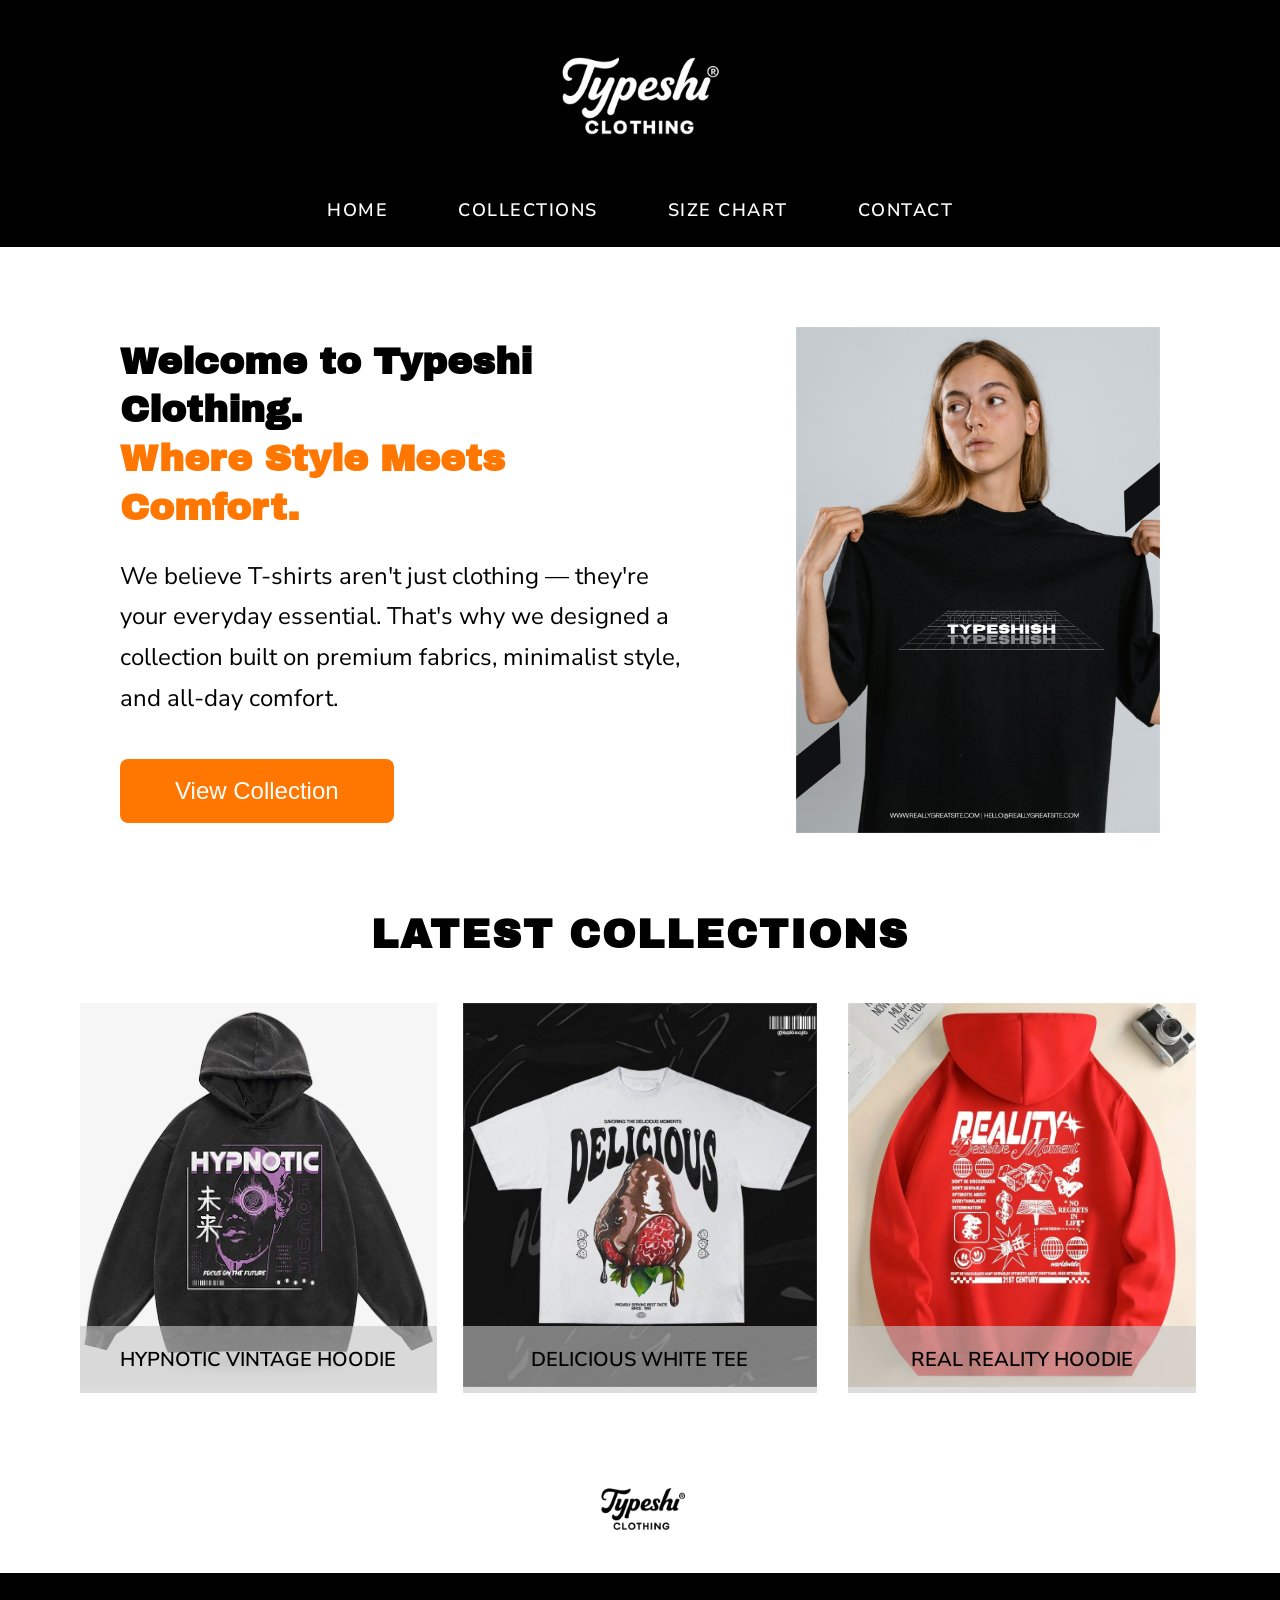
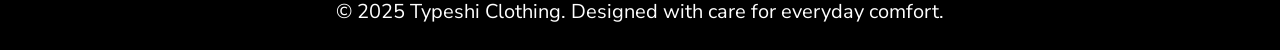
<file: index.html>
<!DOCTYPE html>
<html lang="en">
<head>
    <meta charset="UTF-8">
    <meta name="viewport" content="width=device-width, initial-scale=1.0">
    <title>Typeshi Clothing - Home</title>
    <link rel="stylesheet" href="style.css">
</head>
<body>
    <header>
        <div class="logo">
            <a href="index.html">
                <img src="Images/white_logo.png" alt="Typeshi Clothing" class="logo-image">
            </a>
        </div>
        <nav>
            <a href="index.html">HOME</a>
            <a href="collection.html">COLLECTIONS</a>
            <a href="sizechart.html">SIZE CHART</a>
            <a href="contact.html">CONTACT</a>
        </nav>
    </header>

    <section class="hero-section">
        <div class="hero-content">
            <div class="hero-image-mobile">
                <img src="Images/h-clothing1.png" alt="Model wearing Typeshi clothing">
            </div>
            <h2>Welcome to Typeshi Clothing.</h2>
            <h2><span>Where Style Meets Comfort.</span></h2>
            <p>We believe T-shirts aren't just clothing — they're your everyday essential. That's why we designed a collection built on premium fabrics, minimalist style, and all-day comfort.</p>
            <a href="collection.html"><button class="cta-button">View Collection</button></a>
        </div>
        <div class="hero-image-desktop">
            <img src="Images/h-clothing1.png" alt="Model wearing Typeshi clothing">
        </div>
    </section>

    <section id="latest-desktop">
        <h2 class="title-latest">LATEST COLLECTIONS</h2>
        <div class="grid">
            <div class="frame">
                <a href="collection.html#hoodie1">
                    <img src="Images/new_collection.png" alt="Hypnotic Vintage Hoodie">
                </a>
                <div class="pic-text">HYPNOTIC VINTAGE HOODIE</div>
            </div>
            <div class="frame">
                <a href="collection.html#hoodie2">
                    <img src="Images/new_collection2.png" alt="Delicious White Tee">
                </a>
                <div class="pic-text">DELICIOUS WHITE TEE</div>
            </div>
            <div class="frame">
                <a href="collection.html#hoodie3">
                    <img src="Images/new_collection1.png" alt="Real Reality Hoodie">
                </a>
                <div class="pic-text">REAL REALITY HOODIE</div>
            </div>
        </div>
    </section>

    <footer>
        <div class="footer-logo">
            <img src="Images/logo.png" alt="Typeshi Clothing">
        </div>
        <p>© 2025 Typeshi Clothing. Designed with care for everyday comfort.</p>
    </footer>
</body>
</html>
</file>
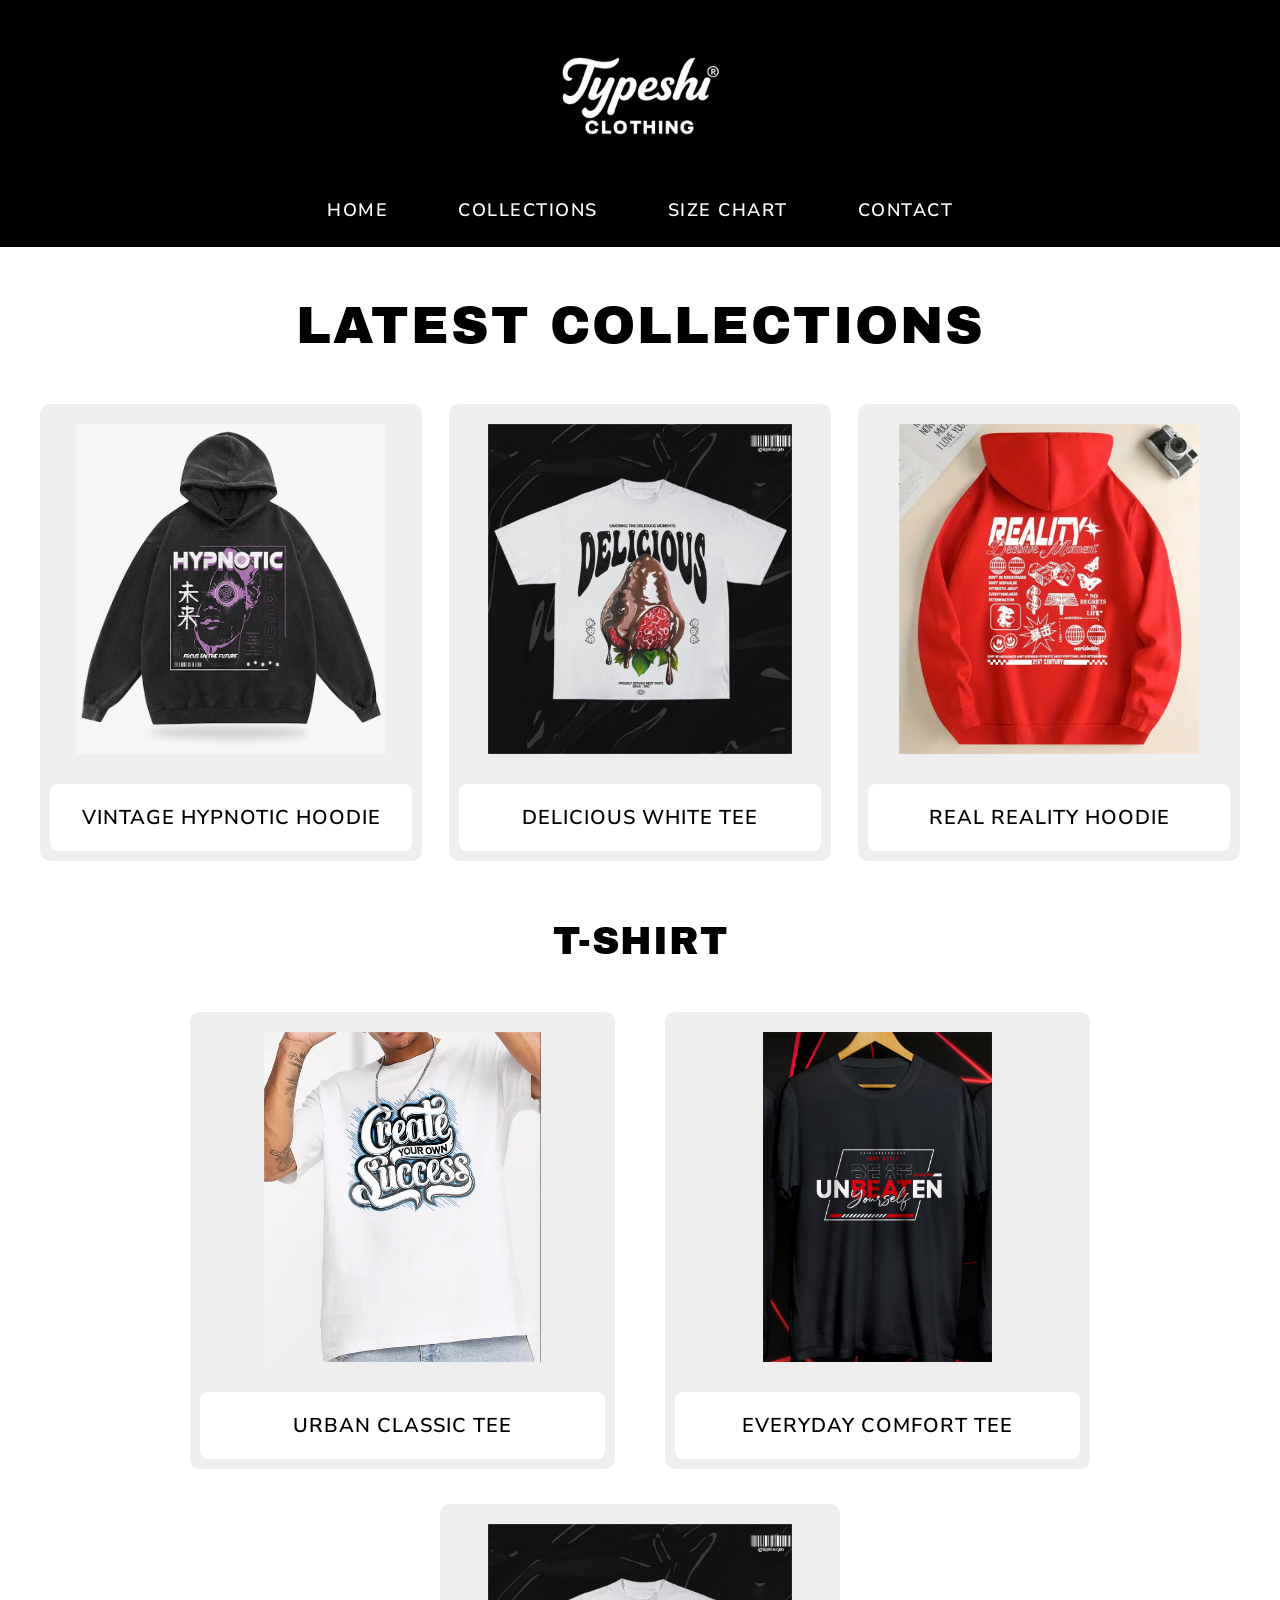
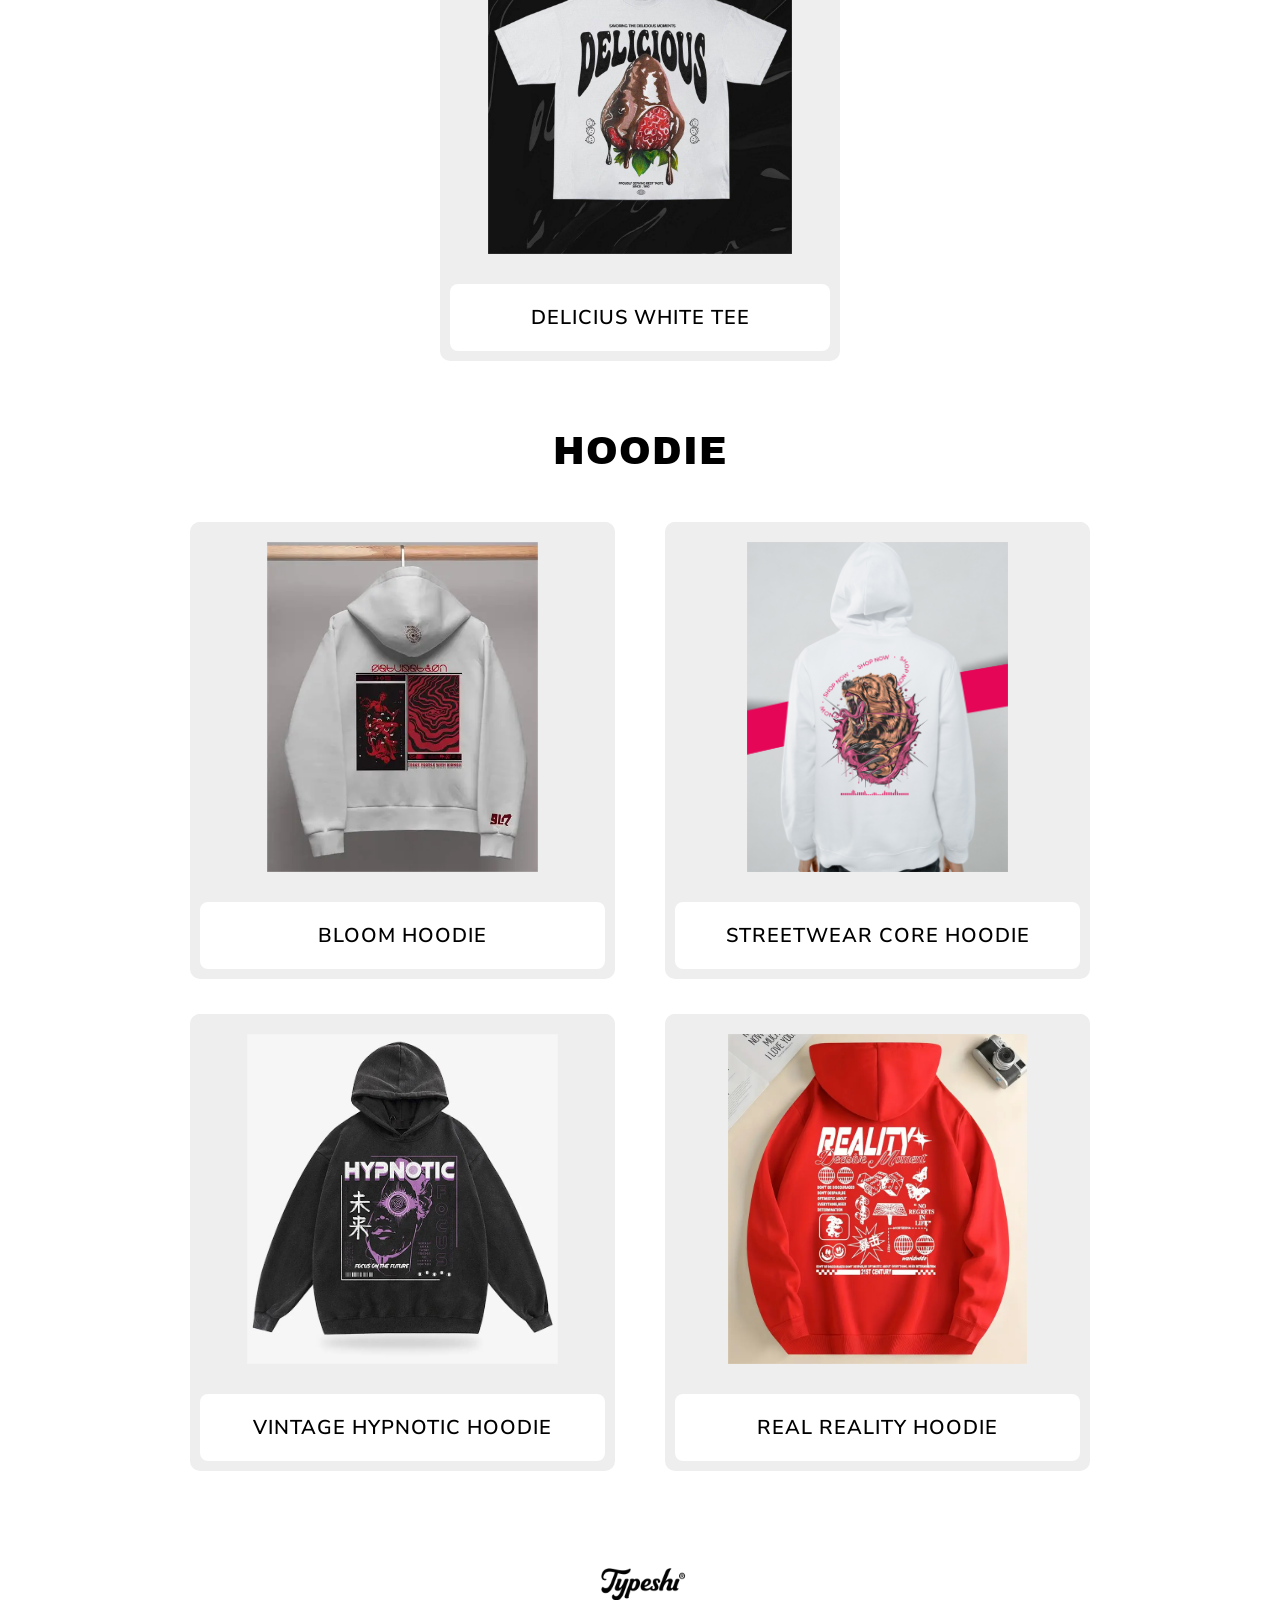
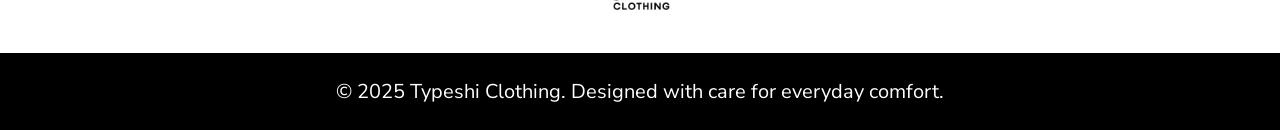
<file: collection.html>
<!DOCTYPE html>
<html lang="en">
<head>
    <meta charset="UTF-8">
    <meta name="viewport" content="width=device-width, initial-scale=1.0">
    <title>Collections - Typeshi Clothing</title>
    <link rel="stylesheet" href="style.css">
</head>
<body>
    <header>
        <div class="logo">
            <a href="index.html">
                <img src="Images/white_logo.png" alt="Typeshi Clothing" class="logo-image">
            </a>
        </div>
        <nav>
            <a href="index.html">HOME</a>
            <a href="collection.html">COLLECTIONS</a>
            <a href="sizechart.html">SIZE CHART</a>
            <a href="contact.html">CONTACT</a>
        </nav>
    </header>

    <section class="collections-section">
        <div id="about-mobile">
            <h1>OUR COLLECTION</h1>
            <p>Discover our curated selection of T-shirts made to match any mood, style, or occasion. From timeless classics to versatile everyday wear, each piece is designed to last.</p>
        </div>

        <div id="latest-collect-desktop">
            <h1 class="section-title">LATEST COLLECTIONS</h1>
            <div class="products-grid">
                <div class="product-card">
                    <div class="product-image-container">
                        <img src="Images/new_collection.png" alt="Vintage Hypnotic Hoodie">
                    </div>
                    <div class="product-name">VINTAGE HYPNOTIC HOODIE</div>
                </div>
                <div class="product-card">
                    <div class="product-image-container">
                        <img src="Images/new_collection2.png" alt="Delicious White Tee">
                    </div>
                    <div class="product-name">DELICIOUS WHITE TEE</div>
                </div>
                <div class="product-card">
                    <div class="product-image-container">
                        <img src="Images/new_collection1.png" alt="Real Reality Hoodie">
                    </div>
                    <div class="product-name">REAL REALITY HOODIE</div>
                </div>
            </div>
        </div>

        <div class="category-section">
            <h2 class="category-title">T-SHIRT</h2>
            <div class="category-grid-2">
                <div class="product-card">
                    <div class="product-image-container">
                        <img src="Images/everyday_comfort.png" alt="Urban Classic Tee">
                    </div>
                    <div class="product-name">URBAN CLASSIC TEE</div>
                </div>
                <div class="product-card">
                    <div class="product-image-container">
                        <img src="Images/urbanclass.png" alt="Everyday Comfort Tee">
                    </div>
                    <div class="product-name">EVERYDAY COMFORT TEE</div>
                </div>
            </div>
            <div class="category-grid-1">
                <div class="product-card">
                    <div class="product-image-container" id="hoodie2">
                        <img src="Images/new_collection2.png" alt="Delicious White Tee" >
                    </div>
                    <div class="product-name">DELICIUS WHITE TEE</div>
                </div>
            </div>
        </div>

        <div class="category-section">
            <h2 class="category-title">HOODIE</h2>
            <div class="category-grid-2">
                <div class="product-card">
                    <div class="product-image-container">
                        <img src="Images/hoodie2.png" alt="Bloom Hoodie">
                    </div>
                    <div class="product-name">BLOOM HOODIE</div>
                </div>
                <div class="product-card">
                    <div class="product-image-container">
                        <img src="Images/hoodie1.png" alt="Streetwear Core Hoodie">
                    </div>
                    <div class="product-name">STREETWEAR CORE HOODIE</div>
                </div>
            </div>
            <div class="category-grid-2">
                <div class="product-card">
                    <div class="product-image-container" id="hoodie1">
                        <img src="Images/new_collection.png" alt="Vintage Hypnotic Hoodie" >
                    </div>
                    <div class="product-name">VINTAGE HYPNOTIC HOODIE</div>
                </div>
                <div class="product-card">
                    <div class="product-image-container" id="hoodie3">
                        <img src="Images/new_collection1.png" alt="Real Reality Hoodie" >
                    </div>
                    <div class="product-name">REAL REALITY HOODIE</div>
                </div>
            </div>
        </div>
    </section>

    <footer>
        <div class="footer-logo">
            <img src="Images/logo.png" alt="Typeshi Clothing">
        </div>
        <p>© 2025 Typeshi Clothing. Designed with care for everyday comfort.</p>
    </footer>
</body>

</html>
</file>
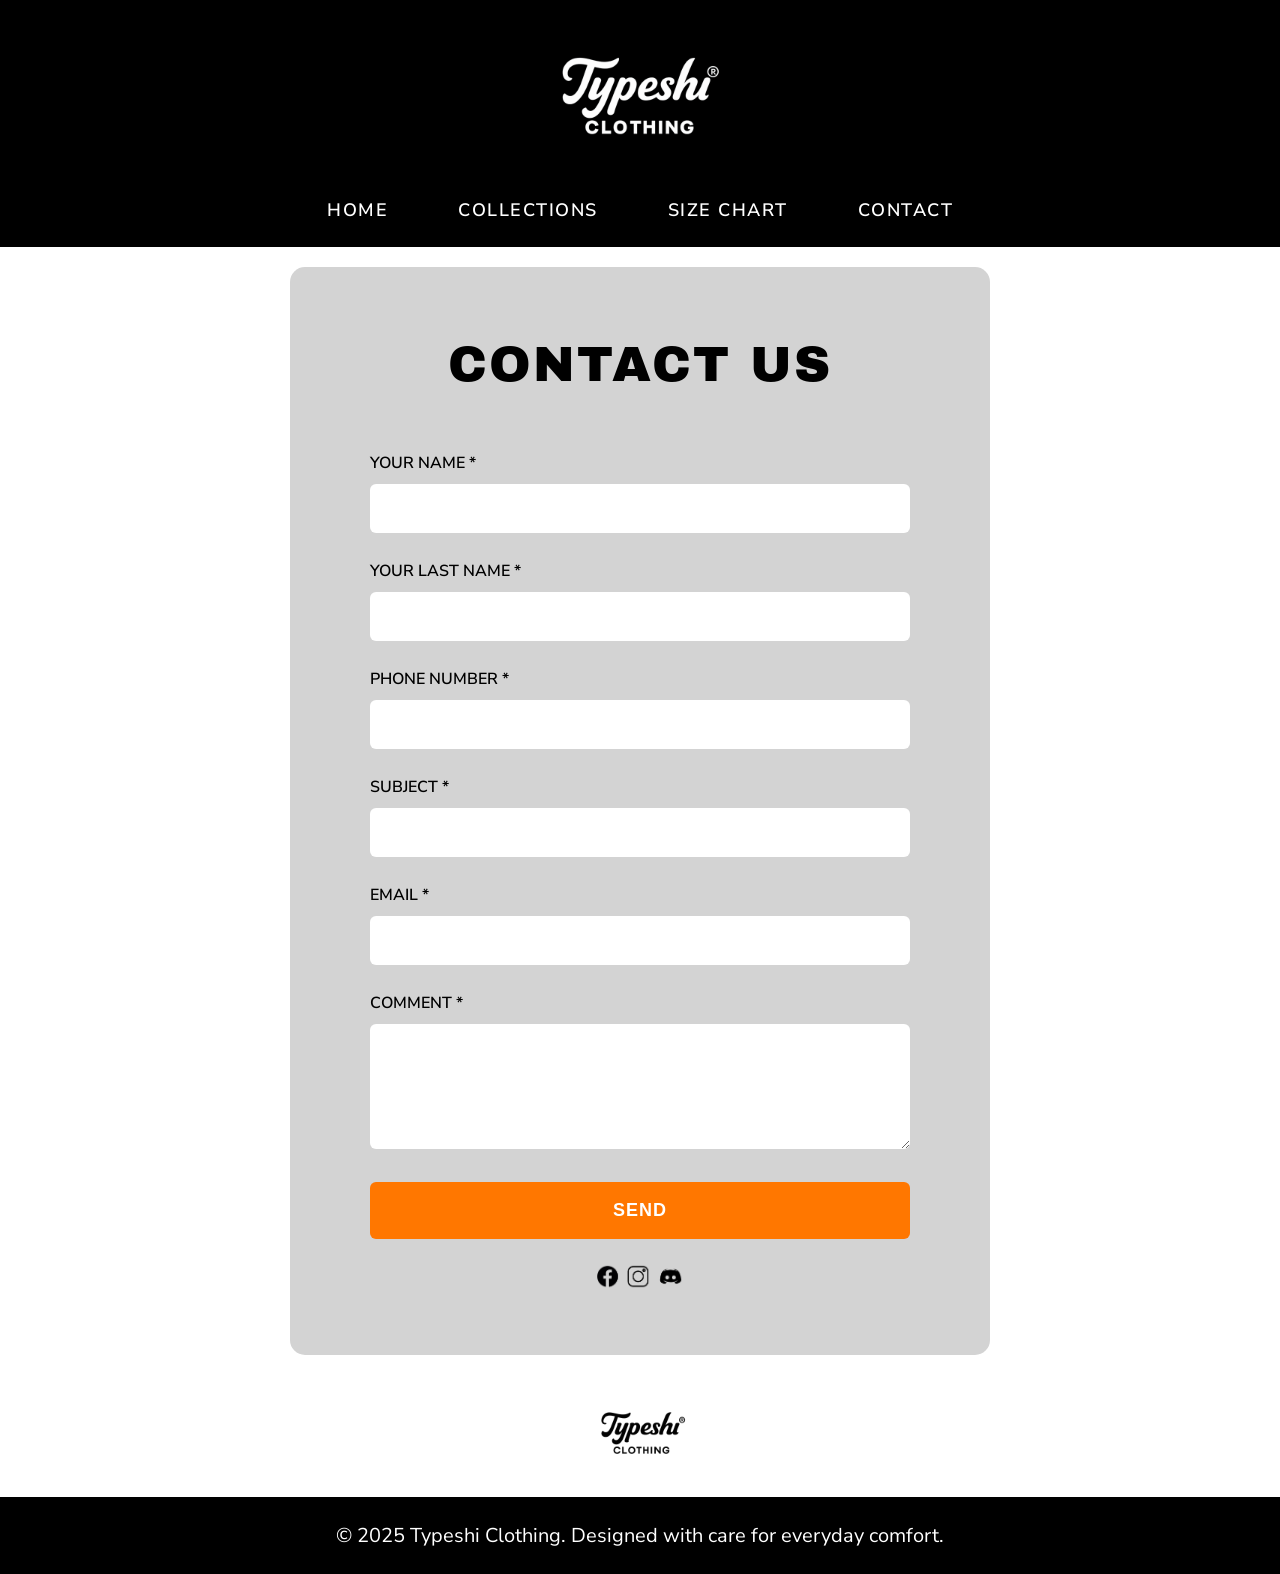
<file: contact.html>
<!DOCTYPE html>
<html lang="en">
<head>
    <meta charset="UTF-8">
    <meta name="viewport" content="width=device-width, initial-scale=1.0">
    <title>Contact - Typeshi Clothing</title>
    <link rel="stylesheet" href="style.css">
</head>
<body>
    <header>
        <div class="logo">
            <a href="index.html">
                <img src="Images/white_logo.png" alt="Typeshi Clothing" class="logo-image">
            </a>
        </div>
        <nav>
            <a href="index.html">HOME</a>
            <a href="collection.html">COLLECTIONS</a>
            <a href="sizechart.html">SIZE CHART</a>
            <a href="contact.html">CONTACT</a>
        </nav>
    </header>

    <section class="contact-page">
        <div class="contact-container">
            <h1 class="contact-title">CONTACT US</h1>
            <form>
                <div class="form-group">
                    <label>YOUR NAME *</label>
                    <input type="text" required>
                </div>
                <div class="form-group">
                    <label>YOUR LAST NAME *</label>
                    <input type="text" required>
                </div>
                <div class="form-group">
                    <label>PHONE NUMBER *</label>
                    <input type="tel" required>
                </div>
                <div class="form-group">
                    <label>SUBJECT *</label>
                    <input type="text" required>
                </div>
                <div class="form-group">
                    <label>EMAIL *</label>
                    <input type="email" required>
                </div>
                <div class="form-group">
                    <label>COMMENT *</label>
                    <textarea required></textarea>
                </div>
                <button type="submit" class="submit-button">SEND</button>
            </form>
            <div class="social-icons">
                <a>
                    <img src="Images/socmed.png" alt="Social Media">
                </a>
            </div>
        </div>
    </section>

    <footer>
        <div class="footer-logo">
            <img src="Images/logo.png" alt="Typeshi Clothing">
        </div>
        <p>© 2025 Typeshi Clothing. Designed with care for everyday comfort.</p>
    </footer>
</body>

</html>
</file>
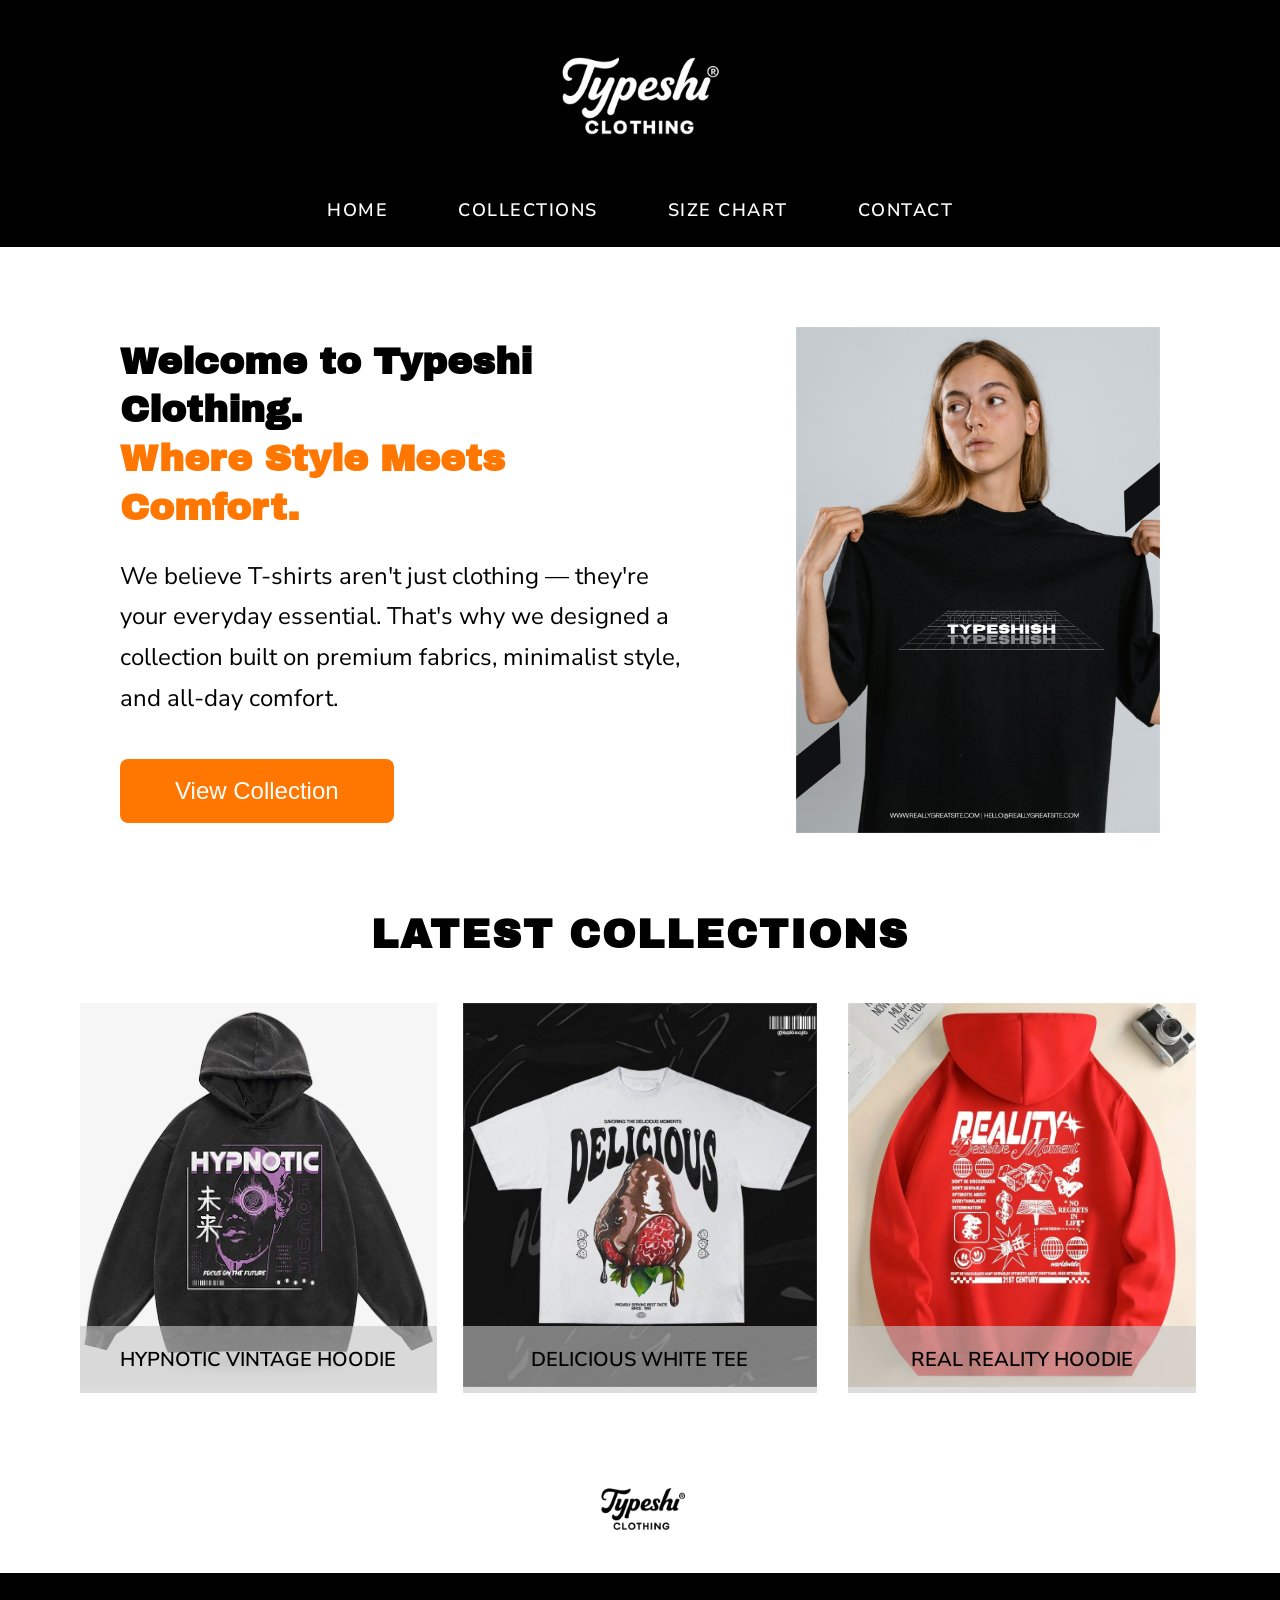
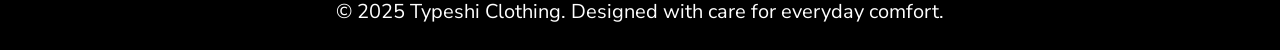
<file: home.html>
<!DOCTYPE html>
<html lang="en">
<head>
    <meta charset="UTF-8">
    <meta name="viewport" content="width=device-width, initial-scale=1.0">
    <title>Typeshi Clothing - Home</title>
    <link rel="stylesheet" href="style.css">
</head>
<body>
    <header>
        <div class="logo">
            <a href="home.html">
                <img src="Images/white_logo.png" alt="Typeshi Clothing" class="logo-image">
            </a>
        </div>
        <nav>
            <a href="home.html">HOME</a>
            <a href="collection.html">COLLECTIONS</a>
            <a href="sizechart.html">SIZE CHART</a>
            <a href="contact.html">CONTACT</a>
        </nav>
    </header>

    <section class="hero-section">
        <div class="hero-content">
            <div class="hero-image-mobile">
                <img src="Images/h-clothing1.png" alt="Model wearing Typeshi clothing">
            </div>
            <h2>Welcome to Typeshi Clothing.</h2>
            <h2><span>Where Style Meets Comfort.</span></h2>
            <p>We believe T-shirts aren't just clothing — they're your everyday essential. That's why we designed a collection built on premium fabrics, minimalist style, and all-day comfort.</p>
            <a href="collection.html"><button class="cta-button">View Collection</button></a>
        </div>
        <div class="hero-image-desktop">
            <img src="Images/h-clothing1.png" alt="Model wearing Typeshi clothing">
        </div>
    </section>

    <section id="latest-desktop">
        <h2 class="title-latest">LATEST COLLECTIONS</h2>
        <div class="grid">
            <div class="frame">
                <a href="collection.html#hoodie1">
                    <img src="Images/new_collection.png" alt="Hypnotic Vintage Hoodie">
                </a>
                <div class="pic-text">HYPNOTIC VINTAGE HOODIE</div>
            </div>
            <div class="frame">
                <a href="collection.html#hoodie2">
                    <img src="Images/new_collection2.png" alt="Delicious White Tee">
                </a>
                <div class="pic-text">DELICIOUS WHITE TEE</div>
            </div>
            <div class="frame">
                <a href="collection.html#hoodie3">
                    <img src="Images/new_collection1.png" alt="Real Reality Hoodie">
                </a>
                <div class="pic-text">REAL REALITY HOODIE</div>
            </div>
        </div>
    </section>

    <footer>
        <div class="footer-logo">
            <img src="Images/logo.png" alt="Typeshi Clothing">
        </div>
        <p>© 2025 Typeshi Clothing. Designed with care for everyday comfort.</p>
    </footer>
</body>
</html>
</file>
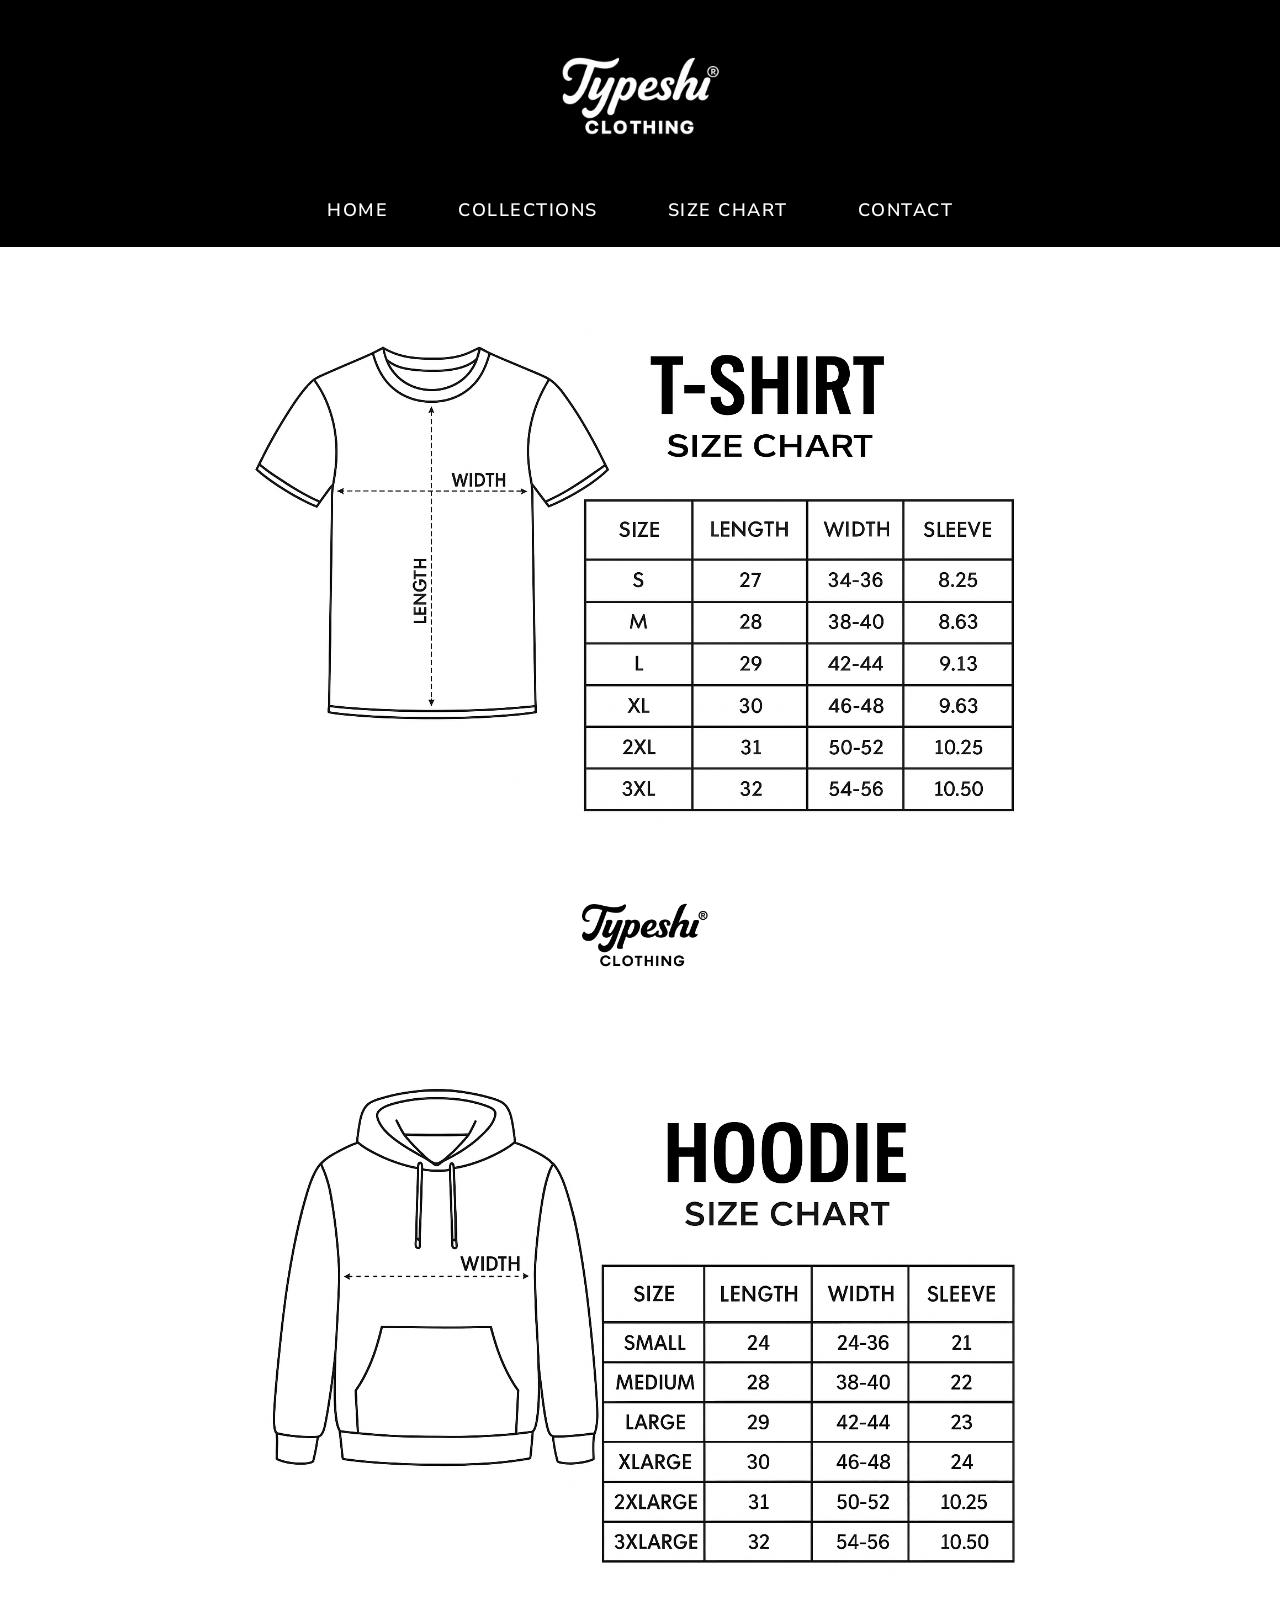
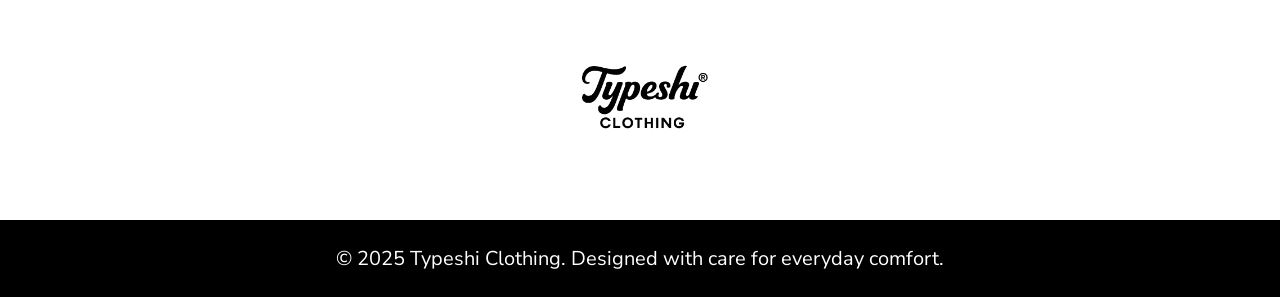
<file: sizechart.html>
<!DOCTYPE html>
<html lang="en">
<head>
    <meta charset="UTF-8">
    <meta name="viewport" content="width=device-width, initial-scale=1.0">
    <title>Size Chart - Typeshi Clothing</title>
    <link rel="stylesheet" href="style.css">
</head>
<body>
    <header>
        <div class="logo">
            <a href="index.html">
                <img src="Images/white_logo.png" alt="Typeshi Clothing" class="logo-image">
            </a>
        </div>
        <nav>
            <a href="index.html">HOME</a>
            <a href="collection.html">COLLECTIONS</a>
            <a href="sizechart.html">SIZE CHART</a>
            <a href="contact.html">CONTACT</a>
        </nav>
    </header>

    <section class="size-chart">
        <div class="chart">
            <img src="Images/tshirt-sizechart.png" alt="T-shirt Sizes">
        </div>
        <div class="sizelogo">
            <img src="Images/logo.png" alt="Typeshi Clothing">
        </div>

        <div class="chart">
            <img src="Images/hoodie-sizechart.png" alt="Hoodie Sizes">
        </div>
        <div class="sizelogo">
            <img src="Images/logo.png" alt="Typeshi Clothing">
        </div>
    </section>

    <footer>
        
        <p>© 2025 Typeshi Clothing. Designed with care for everyday comfort.</p>
    </footer>
</body>

</html>
</file>
<file: style.css>
@import url('https://fonts.googleapis.com/css2?family=Archivo+Black&family=Nunito+Sans:wght@400;600&display=swap');

* {
    margin: 0;
    padding: 0;
    box-sizing: border-box;
}

body {
    font-family: 'Nunito Sans', 'Poppins', 'Open Sans', sans-serif;
    background: #fff;
    -webkit-font-smoothing: antialiased;
    -moz-osx-font-smoothing: grayscale;
}

h1, h2 {
    font-family: 'Archivo Black', 'Arial Black', sans-serif;
}

p {
    font-family: 'Nunito Sans', 'Poppins', 'Open Sans', sans-serif;
}

/* Header Styles */
header {
    background: #000;
    padding-bottom: 10px;
}

.logo {
    text-align: center;
}

.logo-image {
    height: 12rem;
    object-fit: contain;
}

nav {
    display: flex;
    justify-content: center;
    gap: 70px;
    padding-bottom: 15px;
    flex-wrap: wrap;
}

nav a {
    color: #fff;
    text-decoration: none;
    font-size: 18px;
    letter-spacing: 1.5px;
    font-weight: 600;
    text-transform: uppercase;
}

nav a:hover {
    color: #FF7700;
}

/* Hero Section - Home Page */
.hero-section {
    display: flex;
    align-items: center;
    padding: 80px 120px;
    background: #fff;
    gap: 100px;
}

.hero-content {
    flex: 1.58;
    max-width: 900px;
    text-align: left;
}

.hero-content h2{
    font-size: 37.5px;
    margin: 0;
    line-height: 1.3;
    font-weight: medium;
}

.hero-content span {
    color: #FF7700;
}

.hero-content p {
    font-size: 24px;
    line-height: 1.7;
    color: #000;
    margin: 23px 0 40px 0;
}

.cta-button {
    background: #FF7700;
    color: #fff;
    padding: 18px 55px;
    border: none;
    border-radius: 8px;
    font-size: 24px;
}

.cta-button:hover {
    background: #c45100;
    cursor: pointer;
}

.hero-image-desktop {
    flex: 1;
    display: flex;
    justify-content: center;
}

.hero-image-desktop img {
    max-width: 100%;
    height: auto;
    object-fit: contain;
}

/* latest Collection */
.frame {
    position: relative;
    max-width: 415px;
    margin: 2% auto;
}

.title-latest {
    text-align: center;
    font-size: 40px;
    font-weight: bold;
    letter-spacing: 2px;
    margin-bottom: 40px;
    color: #000;
}

.grid {
    display: grid;
    grid-template-columns: repeat(3, 1fr);
    gap: 25px;
    max-width: 1400px;
    margin: 0 80px 60px;
}

.frame img {
    height: 24rem;
    width: 100%;
    object-fit: cover;
}

.pic-text {
    position: absolute;
    bottom: 0;
    background: rgba(199, 199, 199, 0.6);
    color: #000;
    width: 100%;
    padding: 20px;
    text-align: center;
    font-size: 20px;
    font-weight: 600;
}

/* Collections Section */
.latest-collect-desktop {
    padding: 20px 20px;
}

.section-title {
    text-align: center;
    font-size: 52px;
    font-weight: normal;
    letter-spacing: 2px;
    margin: 50px;
    color: #000;
}

.products-grid {
    display: grid;
    grid-template-columns: repeat(3, 1fr);
    gap: 27px;
    max-width: 1200px;
    margin: 0 auto 60px;
}

.product-card {
    background: #EEEEEE;
    border-radius: 10px;
    overflow: hidden;
    text-align: center;
}

.product-card .product-name {
    margin: 10px;
    background-color: #fff;
    border-radius: 8px;
}

.product-image-container {
    width: 100%;
    height: 370px;
    display: flex;
    align-items: center;
    justify-content: center;
    padding: 20px;
    background: #EEEEEE;
}

.product-image-container img {
    max-width: 100%;
    max-height: 100%;
    object-fit: contain;
}

.product-name {
    padding: 20px 15px;
    font-size: 20px;
    font-weight: 600;
    letter-spacing: 1px;
    color: #000;
}

/* Category Sections */
.category-section {
    margin-bottom: 70px;
}

.category-title {
    text-align: center;
    font-size: 38px;
    font-weight: normal;
    letter-spacing: 1px;
    margin-bottom: 50px;
    color: #000;
}

.category-grid-2 {
    display: grid;
    grid-template-columns: repeat(2, 1fr);
    gap: 50px;
    max-width: 900px;
    margin: 0 auto 35px;
}

.category-grid-1 {
    display: grid;
    grid-template-columns: 1fr;
    max-width: 400px;
    margin: 0 auto;
}

/* Size chart */
.size-chart {
  background: #fff;
  padding: 25px 20px;
  text-align: center;
}

.size-chart .chart img {
  width: 100%;
  max-width: 53rem;
  height: auto;
}

.size-chart .sizelogo {
  margin: 20px 0;
}

.sizelogo img {
    height: 9rem;
}

/* Contact Page */
.contact-page {
    display: flex;
    align-items: center;
    justify-content: center;
    padding: 20px 20px;
}

.contact-container {
    background: #d3d3d3;
    padding: 70px 80px 60px;
    border-radius: 15px;
    max-width: 700px;
    width: 100%;
}

.contact-title {
    text-align: center;
    font-size: 50px;
    font-weight: normal;
    letter-spacing: 2px;
    margin-bottom: 60px;
    color: #000;
}

.form-group {
    margin-bottom: 27px;
}

.form-group label {
    display: block;
    font-size: 16px;
    font-weight: 600;
    margin-bottom: 10px;
    color: #000;
}

.form-group input,
.form-group textarea {
    width: 100%;
    padding: 13px 18px;
    border: none;
    border-radius: 6px;
    font-size: 20px;
    background: #fff;
}

.form-group textarea {
    resize: vertical;
    min-height: 125px;
}

.submit-button {
    width: 100%;
    background: #FF7700;
    color: #fff;
    padding: 18px;
    border: none;
    border-radius: 6px;
    font-size: 18px;
    font-weight: bold;
    letter-spacing: 1px;
    cursor: pointer;
    margin-bottom: 25px;
}

.submit-button:hover {
    background: #cc5601;
}

.social-icons {
    display: flex;
    justify-content: center;
}

.social-icons img {
    width: 100%;
    height: 25px;
    object-fit: contain;
}

/* Footer */
footer {
    text-align: center;
}

.footer-logo {
    margin: 10px;
}

.footer-logo img {
    height: 6rem;
}

footer p {
    background: #000;
    padding: 25px 20px;
    color: #fff;
    font-size: 20px;
}

/*================= Tablet View =====================*/
@media (max-width: 1024px) {
    .logo-image {
        height: 11.5rem;
    }

    nav {
        gap: 45px;
    }

    nav a {
        font-size: 15px;
        letter-spacing: 1.5px;
        font-weight: medium;
    }

    nav a:hover {
        color: #FF7700;
    }

    /* Hero Section - Home Page */
    .hero-section {
        padding: 45px 44px;
        gap: 30px;
    }

    .hero-content {
        flex: 1.4;
        max-width: 450px;
    }

    .hero-content h2{
        font-size: 24px;
        font-weight: normal;
    }

    .hero-content p {
        font-size: 15.5px;
        line-height: 1.3;
    }

    .cta-button {
        padding: 15px 45px;
        border-radius: 8px;
        font-size: 15px;
        font-weight: medium;
    }

    .hero-image-mobile {
        display: none;
    }

    #latest-mobile {
        display: none;
    }


    /* latest Collection */
    .frame {
        max-width: 250px;
        margin: 2% auto;
    }

    .title-latest {
        font-size: 24px;
        font-weight: medium;
        margin-bottom: 25px;
    }

    .grid {
        gap: 2px;
        margin: 0 20px 10px;
    }

    .frame img {
        height: 15rem;
    }

    .pic-text {
        padding: 15px;
        font-size: 15px;
        font-weight: medium;
    }

    /* Collections Section */
    .latest-collect-desktop {
        padding: 10px 10px;
    }

    .section-title {
        font-size: 40px;
    }

    .products-grid {
        gap: 14px;
        max-width: 950px;
    }

    .product-card {
        border-radius: 8px;
    }

    .product-image-container {
        width: 100%;
        height: 300px;
    }

    .product-name {
        padding: 25px 15px;
        font-size: 15px;
        font-weight: medium;
    }

    /* Category Sections */
    .category-section {
        margin-bottom: 55px;
    }

    .category-title {
        font-size: 24px;
    }

    .category-grid-2 {
        gap: 30px;
        max-width: 800px;
        margin: 0 auto 35px;
    }

    /* Size chart */
    .size-chart .chart img {
        max-width: 50rem;
    }

    .size-chart .sizelogo {
        margin: 10px 0;
    }

    .sizelogo img {
        height: 8rem;
    }

    /* Contact Page */
    .contact-page {
        padding: 50px 20px;
    }

    .contact-container {
        padding: 70px 100px 60px;
        border-radius: 20px;
        max-width: 750px;
        width: 100%;
    }

    .contact-title {
        font-size: 38px;
        letter-spacing: 1.5px;
        margin-bottom: 65px;
    }

    .form-group {
        margin-bottom: 20px;
    }

    .form-group label {
        font-size: 15px;
        font-weight: medium;
        margin-bottom: 6px;
    }

    .form-group input,
    .form-group textarea {
        width: 100%;
        padding: 16px 20px;
        border-radius: 8px;
        font-size: 15px;
    }

    .form-group textarea {
        resize: vertical;
        min-height: 120px;
    }
    .social-icons {
        display: flex;
        justify-content: center;
    }

    /* Footer */
    footer p {
        font-size: 15px;
    }
}

/*===================== Mobile phones ============================*/
@media (max-width: 682px) {
    .logo-image {
        height: 5.7rem;
    }

    h1, h2 {
        font-weight: normal;
    }

    nav {
        gap: 100%;
    }

    nav a {
        font-size: 14px;
        letter-spacing: 0.8px;
        padding: 10px 8px;
    }

    header {
        padding-bottom: 8px;
    }

    .hero-section {
        flex-direction: column;
        padding: 30px 18px;
        gap: 24px;
        text-align: center;
    }

    .hero-content h2 {
        font-size: 23.5px;
        line-height: 1.3;
        font-weight: normal;
    }

    .hero-content p {
        font-size: 15px;
        margin-top: 10px;
        margin-bottom: 20px;
    }

    .cta-button {
        padding: 12px 30px;
        font-size: 15px;
        font-weight: medium;
        border-radius: 6px;
    }

    .hero-image-mobile {
        padding-bottom: 30px;
        display: flex;
        justify-content: center;
    }

    .hero-image-mobile img {
        max-height: 525px;
        width: auto;
    }

    .hero-image-desktop img {
        display: none;
    }

    #latest-desktop {
        display: none;
    }

    #latest-collect-desktop {
        display: none;
    }

    #about-mobile h1{
        font-size: 27px;
        padding: 20px 0;
        text-align: center;
    }

    #about-mobile p {
        font-size: 15px;
        font-weight: medium;
        padding-bottom: 35px;
        margin: 0 20px;
    }

    .product-image-container {
        height: 270px;
        padding: 10px;
    }

    .product-name {
        padding: 14px 10px;
        font-size: 15px;
        font-weight: medium;
    }

    .category-title {
        font-size: 23.6px;
        margin-bottom: 30px;
    }

    .category-grid-1,
    .category-grid-2 {
        grid-template-columns: 1fr;
        gap: 18px;
        max-width: 85%;
    }

    .size-chart {
        padding: 18px 12px;
    }

    .size-chart .chart img {
        max-width: 100%;
    }

    .sizelogo img {
        height: 6rem;
    }

    .contact-page {
        padding: 50px 25px;
    }

    .contact-container {
        padding: 40px 50px;
        border-radius: 17px;
        max-width: 490px;
    }

    .contact-title {
        font-size: 28px;
        margin-bottom: 35px;
    }

    .form-group {
        margin-bottom: 9px;
    }

    .form-group label {
        font-size: 13px;
        font-weight: medium;
        margin-bottom: 2px;
    }

    .form-group input {
        font-size: 13px;
        padding: 6px 12px;
    }

    .form-group textarea {
        min-height: 70px;
    }

    .submit-button {
        font-size: 16px;
        padding: 12px;
    }

    .footer-logo img {
        display: none;
    }

    footer p {
        font-size: 12px;
        padding: 15px 8px;
    }
}

/* ==================Small improvements for Desktop================= */
@media (min-width: 1024px) {
    .hero-image-mobile {
        display: none;
    }

    #latest-mobile {
        display: none;
    }

    #about-mobile {
        display: none;
    }

}

/* MEDIA QUERY FOR PRINT */
@media print {
    body {
        background-color: #fff;
        color: #000;
    }

}
</file>
